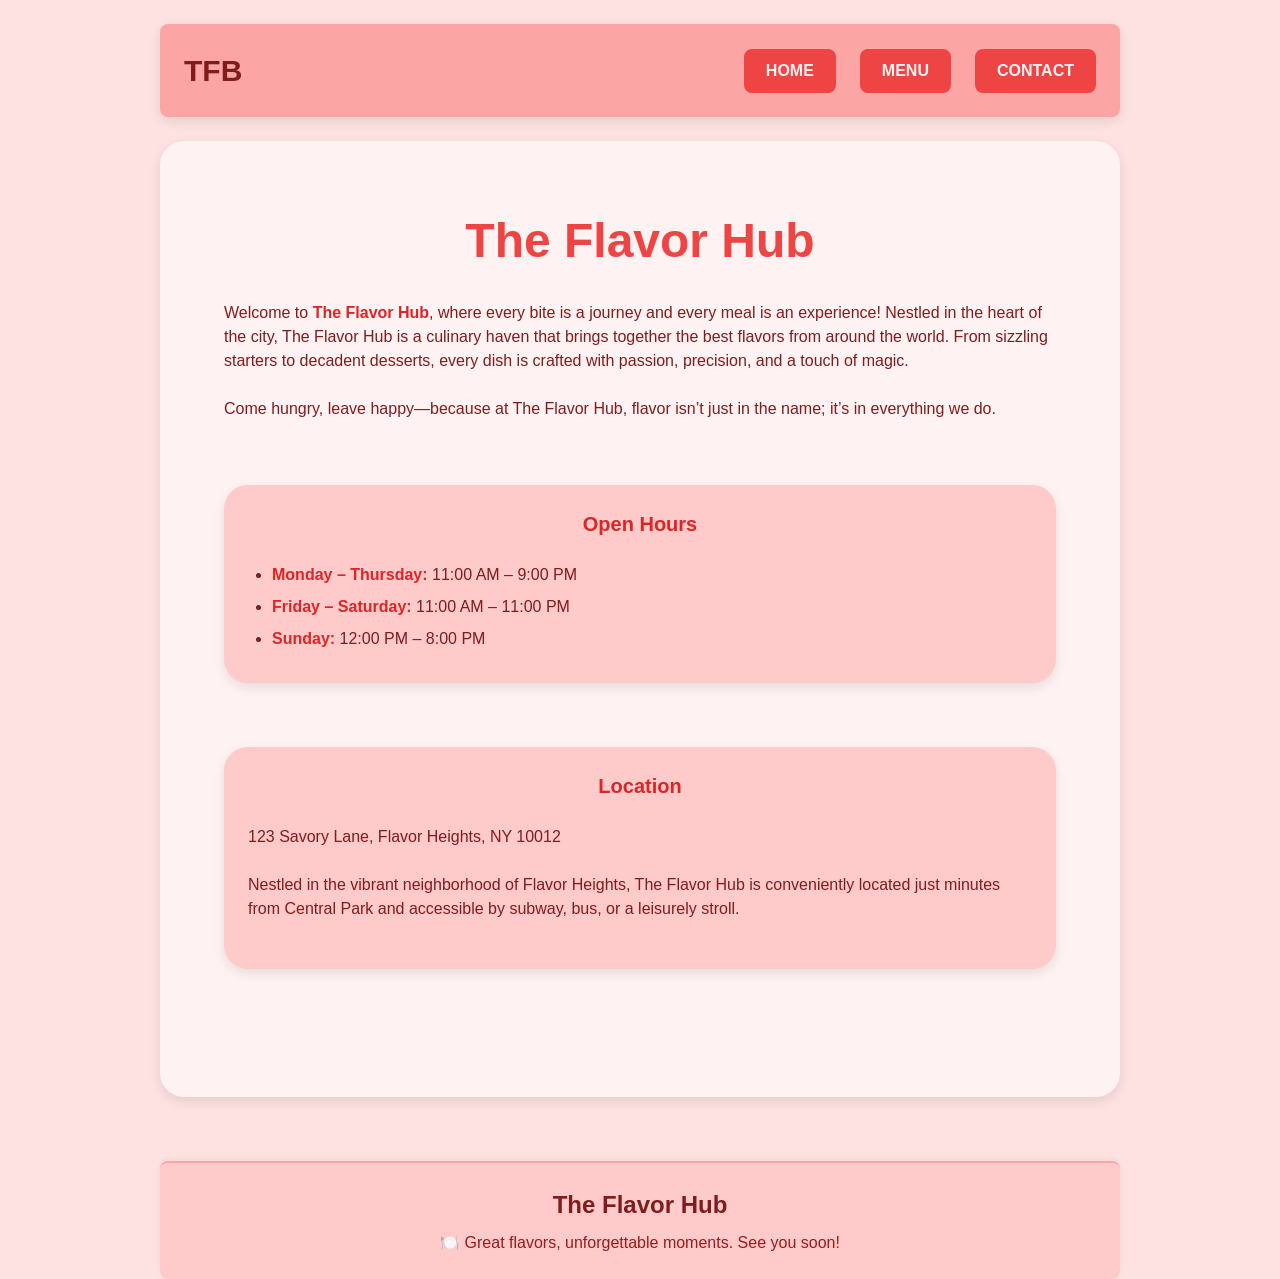
<file: index.html>
<!DOCTYPE html>
<html lang="en">

<head>
  <meta charset="UTF-8">
  <meta name="viewport" content="width=device-width, initial-scale=1.0">
  <title>The Flavor Hub</title>
<link rel="icon" href="favicon.webp"><script defer src="main.js"></script></head>

<body>
  <header>
    <nav>
      <span>TFB</span>
      <div class="buttons">
        <button class="btn">Home</button>
        <button class="btn">Menu</button>
        <button class="btn">Contact</button>
      </div>
    </nav>
  </header>
  <main id="content"></main>
  <footer>
    <h3>The Flavor Hub</h3>
    <p>🍽️ Great flavors, unforgettable moments. See you soon!</p>
  </footer>
</body>

</html>
</file>
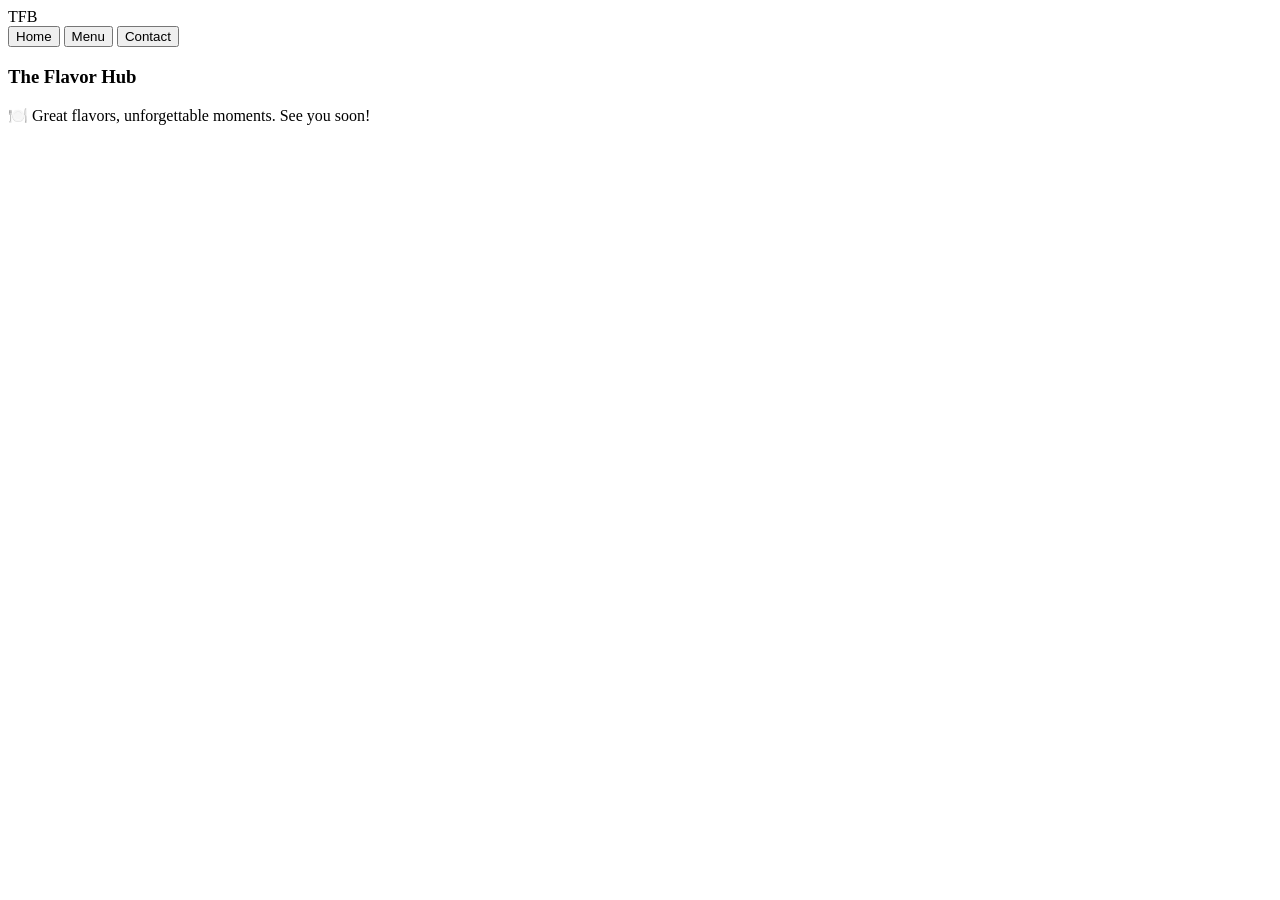
<file: src/template.html>
<!DOCTYPE html>
<html lang="en">

<head>
  <meta charset="UTF-8">
  <meta name="viewport" content="width=device-width, initial-scale=1.0">
  <title>The Flavor Hub</title>
</head>

<body>
  <header>
    <nav>
      <span>TFB</span>
      <div class="buttons">
        <button class="btn">Home</button>
        <button class="btn">Menu</button>
        <button class="btn">Contact</button>
      </div>
    </nav>
  </header>
  <main id="content"></main>
  <footer>
    <h3>The Flavor Hub</h3>
    <p>🍽️ Great flavors, unforgettable moments. See you soon!</p>
  </footer>
</body>

</html>
</file>
